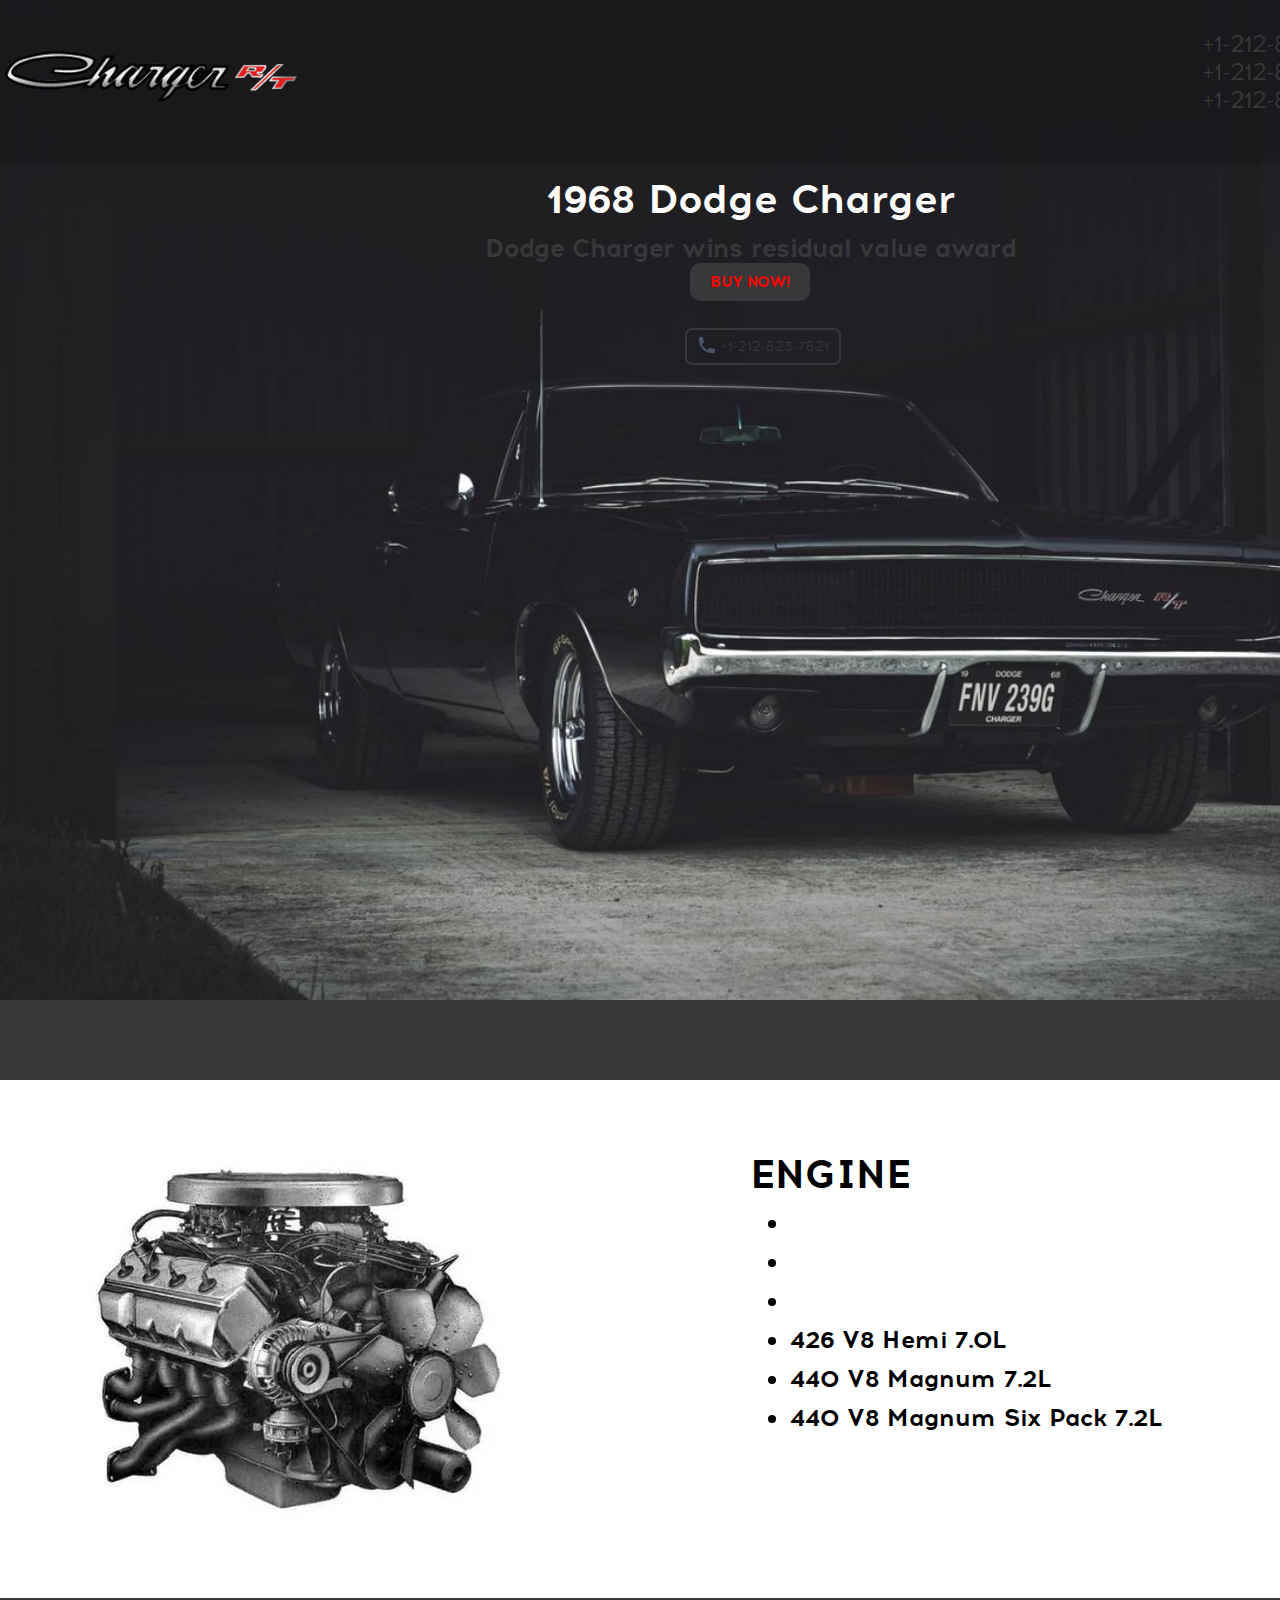
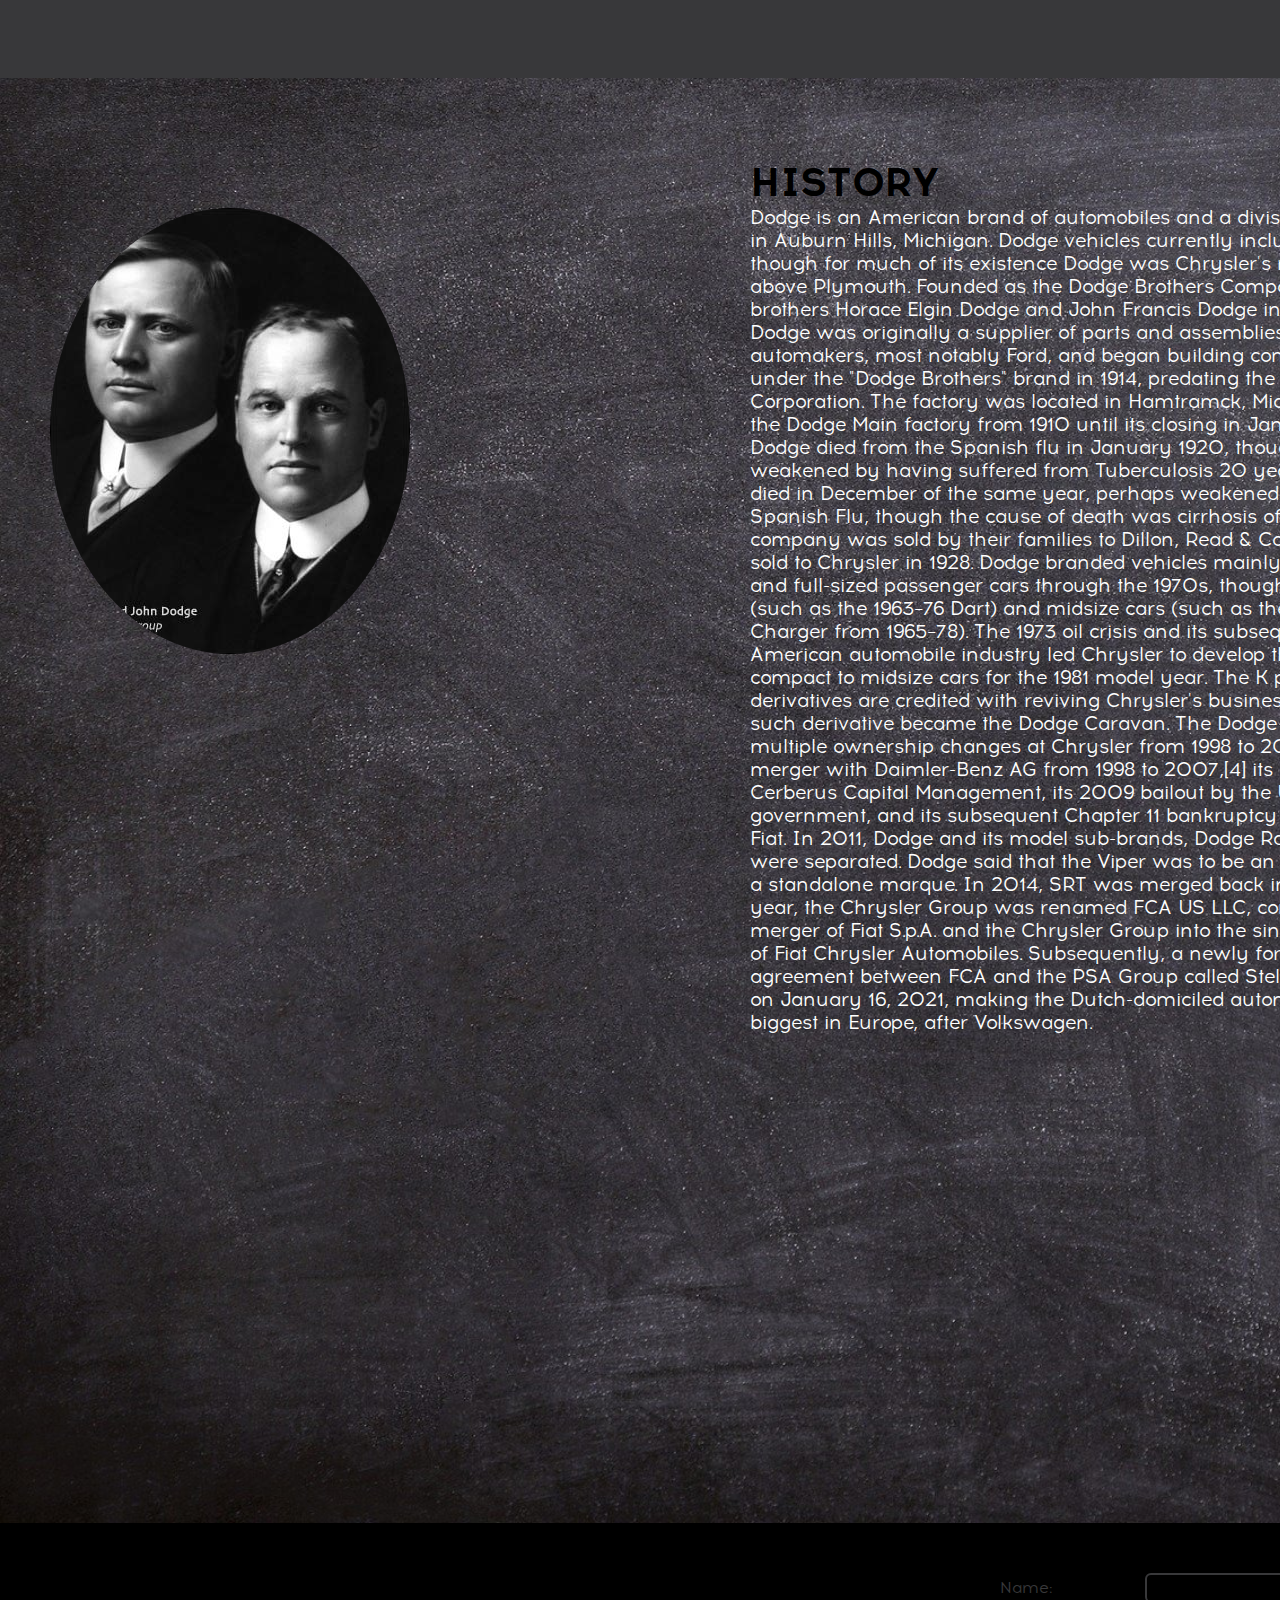
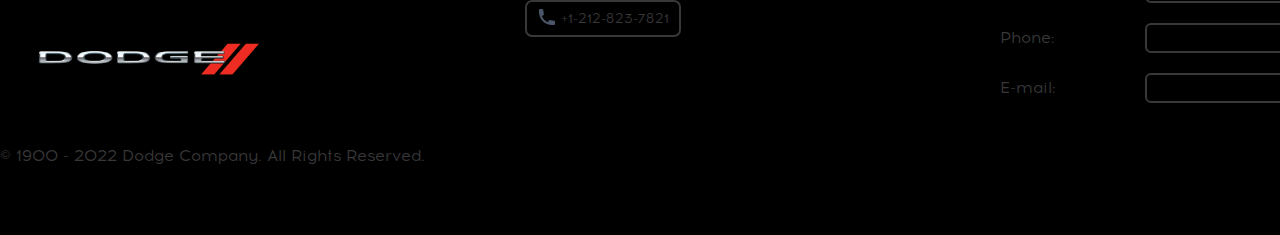
<file: index.html>
<!DOCTYPE html>
<html lang="en">
<head>
    <meta charset="UTF-8">
    <title>Dodge Charger'68</title>
    <link rel="stylesheet" href="./css/style.css">
</head>
<body>
    <header>
        <div class="top-line">
            <div class="wrap">
                <img src="./images/charger-logo.png" alt="" class="logo">
                <button class="callback">CALLBACK</button>
                <div class="phone">+1-212-823-7821<br>+1-212-825-4646<br>+1-212-828-5433</div>    
            </div>    
        </div>
        <div class="main">
            <div class="wrap">
                <h1>1968 Dodge Charger</h1>
                <h2>Dodge Charger wins residual value award</h2>
                <button class="buy">Buy now!</button>
                <br>
                <button class="callback callback2">
                    <img src="images/7122539_phone_icon.svg" alt="">
                    <span>+1-212-823-7821</span>
                </button>
            </div>
        </div>
    </header>
    <main>
        <div class="divider"></div>
        <div class="engines">
            <div class="wrap">
                <img src="./images/engine.jpg" alt="" class="engine">
                <div class="right">
                    <h3>ENGINE</h3>
                    <ul>
                        <li></li>
                        <li></li>
                        <li></li>
                        <li>426 V8 Hemi 7.0L</li>
                        <li>440 V8 Magnum 7.2L</li>
                        <li>440 V8 Magnum Six Pack 7.2L</li>
                    </ul>
                </div>
            </div>
        </div>
        <div class="divider"></div>
        <div class="history">
            <div class="wrap">
                <img src="./images/horace-and-john-dodge.jpeg" alt="The Dodge brothers" class="dodge-brothers">
                <div class="right">
                    <h3>HISTORY</h3>
                    <p>Dodge is an American brand of automobiles and a division of Stellantis, based in Auburn Hills, Michigan. Dodge vehicles currently include performance cars, though for much of its existence Dodge was Chrysler's mid-priced brand above Plymouth.
                    Founded as the Dodge Brothers Company machine shop by brothers Horace Elgin Dodge and John Francis Dodge in the early 1900s,[2] Dodge was originally a supplier of parts and assemblies for Detroit-based automakers, most notably Ford, and began building complete automobiles under the "Dodge Brothers" brand in 1914, predating the founding of Chrysler Corporation. The factory was located in Hamtramck, Michigan, and was called the Dodge Main factory from 1910 until its closing in January 1980. John Dodge died from the Spanish flu in January 1920, though his lungs were weakened by having suffered from Tuberculosis 20 years earlier.[3] Horace died in December of the same year, perhaps weakened by his bout with the Spanish Flu, though the cause of death was cirrhosis of the liver. Their company was sold by their families to Dillon, Read & Co. in 1925 before being sold to Chrysler in 1928. Dodge branded vehicles mainly consisted of trucks and full-sized passenger cars through the 1970s, though it made compact cars (such as the 1963–76 Dart) and midsize cars (such as the "B-Body" Coronet and Charger from 1965–78).
                    The 1973 oil crisis and its subsequent impact on the American automobile industry led Chrysler to develop the K platform of compact to midsize cars for the 1981 model year. The K platform and its derivatives are credited with reviving Chrysler's business in the 1980s; one such derivative became the Dodge Caravan.
                    The Dodge brand has withstood multiple ownership changes at Chrysler from 1998 to 2009, including its merger with Daimler-Benz AG from 1998 to 2007,[4] its subsequent sale to Cerberus Capital Management, its 2009 bailout by the United States government, and its subsequent Chapter 11 bankruptcy and acquisition by Fiat.
                    In 2011, Dodge and its model sub-brands, Dodge Ram, and Dodge Viper were separated. Dodge said that the Viper was to be an SRT product, and Ram a standalone marque. In 2014, SRT was merged back into Dodge. Later that year, the Chrysler Group was renamed FCA US LLC, corresponding with the merger of Fiat S.p.A. and the Chrysler Group into the single corporate structure of Fiat Chrysler Automobiles. Subsequently, a newly formed merger agreement between FCA and the PSA Group called Stellantis, was established on January 16, 2021, making the Dutch-domiciled automaker the second biggest in Europe, after Volkswagen. </p>    
                </div>
                <div class="clear"></div>
                <div class="video">
                    <iframe width="33%" height="315" src="https://www.youtube.com/embed/vE-JOXlgyvs" title="YouTube video player" frameborder="0" allow="accelerometer; autoplay; clipboard-write; encrypted-media; gyroscope; picture-in-picture" allowfullscreen></iframe>
                    <iframe width="33%" height="315" src="https://www.youtube.com/embed/9QYeAkZAxWU" title="YouTube video player" frameborder="0" allow="accelerometer; autoplay; clipboard-write; encrypted-media; gyroscope; picture-in-picture" allowfullscreen></iframe>
                    <iframe width="33%" height="315" src="https://www.youtube.com/embed/idnHmYyZC9U" title="YouTube video player" frameborder="0" allow="accelerometer; autoplay; clipboard-write; encrypted-media; gyroscope; picture-in-picture" allowfullscreen></iframe>
                </div>
            </div>
        </div>
    </main>
    <footer>
        <div class="wrap">
            <div class="col-3">
                <img src="./images/dodge-logo-2011-3840x2160.png" alt="dodge-logo" class="dodge-logo" width="300px"> 
            </div>
            <div class="col-3">
                <button class="callback callback2">
                    <img src="images/7122539_phone_icon.svg" alt="">
                    <span>+1-212-823-7821</span>
                </button>
            </div>
            <div class="col-3">
                <p><label for="name">Name:</label> <input type="text" class="callback3" id="name"></p>
                <p><label for="phone">Phone:</label> <input type="text" class="callback3" id="phone"></p>
                <p><label for="email">E-mail:</label> <input type="text" class="callback3" id="email"></p>
            </div>
            <div class="clear"></div>
            <div>
                <p>&copy; 1900 - 2022 Dodge Company. All Rights Reserved.</p>
            </div>
        </div>
    </footer>
</body>
</html>
</file>
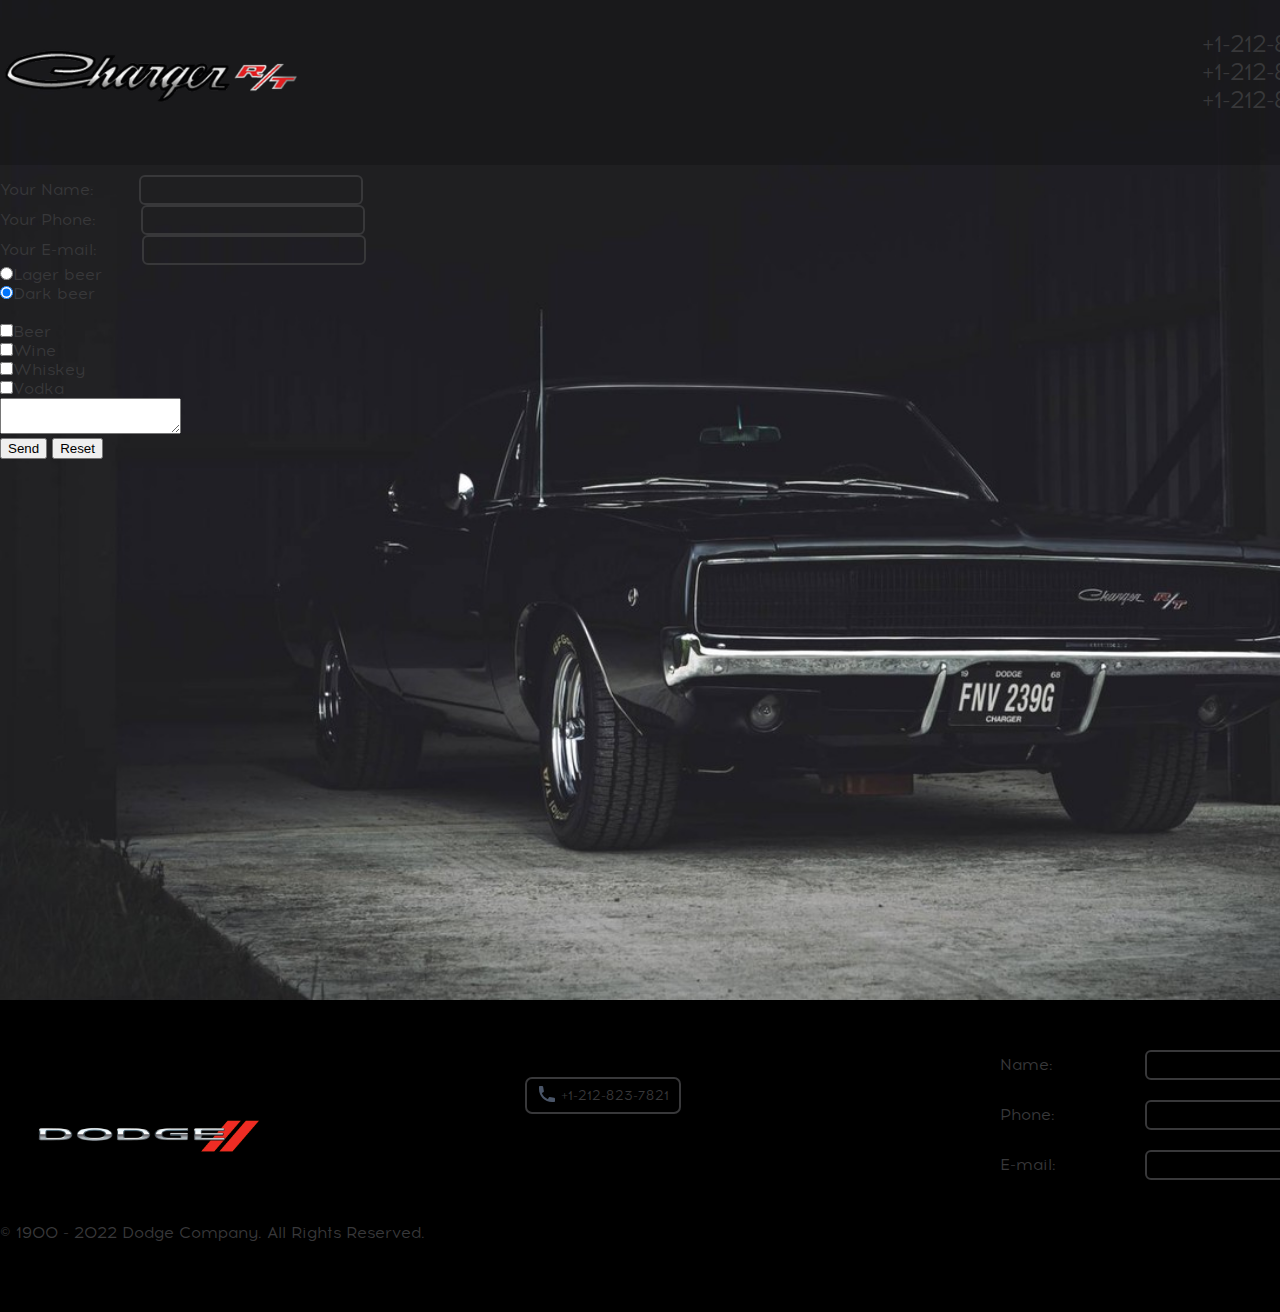
<file: form.html>
<!DOCTYPE html>
<html lang="en">
<head>
    <meta charset="UTF-8">
    <title>Dodge Charger'68</title>
    <link rel="stylesheet" href="./css/style.css">
</head>
<body>
    <header>
        <div class="top-line">
            <div class="wrap">
                <img src="./images/charger-logo.png" alt="" class="logo">
                <button class="callback">CALLBACK</button>
                <div class="phone">+1-212-823-7821<br>+1-212-825-4646<br>+1-212-828-5433</div>    
            </div>    
        </div>
        <div class="main"></div>
        <form action="#">
            <div class="col-3">
                <p><label for="name">Your Name:</label> <input type="text" class="callback3" id="name"></p>
                <p><label for="phone"> Your Phone:</label> <input type="text" class="callback3" id="phone"></p>
                <p><label for="email">Your E-mail:</label> <input type="text" class="callback3" id="email"></p>
            </div>
            <div class="clear"></div>
            <div>
                <p><input type="radio" name="beer2" value="lager">Lager beer</p>
                <p><input type="radio" name="beer2" value="dark" checked>Dark beer</p>
            </div>
            <br>
            <div>
                <p><input type="checkbox" name="beer" value="yes">Beer</p>
                <p><input type="checkbox" name="wine" value="yes">Wine</p>
                <p><input type="checkbox" name="whiskey" value="yes" tabindex="3">Whiskey</p>
                <p><input type="checkbox" name="vodka" value="yes">Vodka</p>
            </div>
            <div>
                <textarea name="text" tabindex="2"></textarea>
            </div>
            <div>
                <button type="submit">Send</button>
                <button type="reset">Reset</button>
            </div>
        </form>
    </header>
    <main></main>
    <footer>
        <div class="wrap">
            <div class="col-3">
                <img src="./images/dodge-logo-2011-3840x2160.png" alt="dodge-logo" class="dodge-logo" width="300px"> 
            </div>
            <div class="col-3">
                <button class="callback callback2">
                    <img src="images/7122539_phone_icon.svg" alt="">
                    <span>+1-212-823-7821</span>
                </button>
            </div>
            <div class="col-3">
                <p><label for="name">Name:</label> <input type="text" class="callback3" id="name"></p>
                <p><label for="phone">Phone:</label> <input type="text" class="callback3" id="phone"></p>
                <p><label for="email">E-mail:</label> <input type="text" class="callback3" id="email"></p>
            </div>
            <div class="clear"></div>
            <div>
                <p>&copy; 1900 - 2022 Dodge Company. All Rights Reserved.</p>
            </div>
        </div>
    </footer>
</body>
</html>
</file>
<file: css/style.css>
@font-face {
    font-family: Acrom;
    src: url(../fonts/ofont.ru_Acrom.ttf);
}

@font-face {
    font-family: Acrom-bold;
    src: url(../fonts/ofont.ru_Acrom\(1\).ttf);
}

* {
    margin: 0; 
}

body {
    font-family: Acrom;
    color: #38383a; 
}

header {
    min-height: 1000px;
    background: url('../images/dodge-charger-rt-1968-roscoe-6186.jpg');
    background-size: cover;
}

.wrap {
    width: 1500px;
    margin: 0 auto; 
}

.top-line {
    height: 105px; 
    background: rgba(3,4,5, 0.2);
    padding: 30px 0; 
}

.logo {
    width: 300px;
    height: 75px; 
    margin-top: 5px; 
}

.phone {
    font-size: 23px;
    float: right; 
}

.callback {
    font-family: inherit; 
    color: #38383a;
    background: none;
    border: 2px solid #38383a;
    border-radius: 7px;
    padding: 5px 10px; 
    float: right; 
    margin-top: 27px;
    margin-left: 25px; 
}

.main {
    text-align: center; 
    padding: 10px 0 0 0; 
}

h1 {
    font-family: Acrom-bold; 
    font-size: 40px;
    color: #fff;
    margin-bottom: 10px; 
}

h2 {
    font-family: Acrom-bold; 
    font-size: 25px;
    color: #38383a; 
}

.buy {
    font-family: Acrom-bold; 
    font-size: 15px;
    color: red; 
    background: #38383a;
    border: none; 
    border-radius: 10px; 
    padding: 10px 20px; 
    text-transform: uppercase;
}

.callback2 {
    float: none; 
}

.callback2 img {
    width: 20px; 
}

.callback span {
    position: relative; 
    top: -4px; 
}

.divider {
    height: 80px;
    background: #38383a; 
}

.engines {
    padding: 70px 0; 
}

.right {
    width: 750px;
    color: #000; 
    float: right; 
}

h3 {
    font-family: Acrom-bold;
    font-size: 40px;
}

ul li {
    font-family: Acrom-bold;
    font-size: 24px;
    margin: 10px 0; 
}

.dodge-brothers {
    border-radius: 100%; 
    position: relative; 
    top: 50px; 
    left: 50px; 
}

.history {
    background: url(../images/bg.jpg);
    background-size: cover;
    padding: 80px 0 120px 0; 
}

.history p {
    color: #fff; 
    font-size: 19px;
}

.clear {
    clear: both; 
}

footer {
    background: #000;
    padding: 50px 0;
}

.col-3 {
    width: 33.33%;
    float: left; 
}

.callback3 {
    font-family: inherit; 
    color: #38383a;
    background: none;
    border: 2px solid #38383a;
    border-radius: 6px;
    padding: 5px 10px; 
    margin-left: 40px;
    width: 200px; 
}

footer label {
    display: inline-block;
    width: 100px; 
}

footer p {
    margin-bottom: 20px; 
}

.video {
    padding: 50px 0 0 0; 
}
</file>
